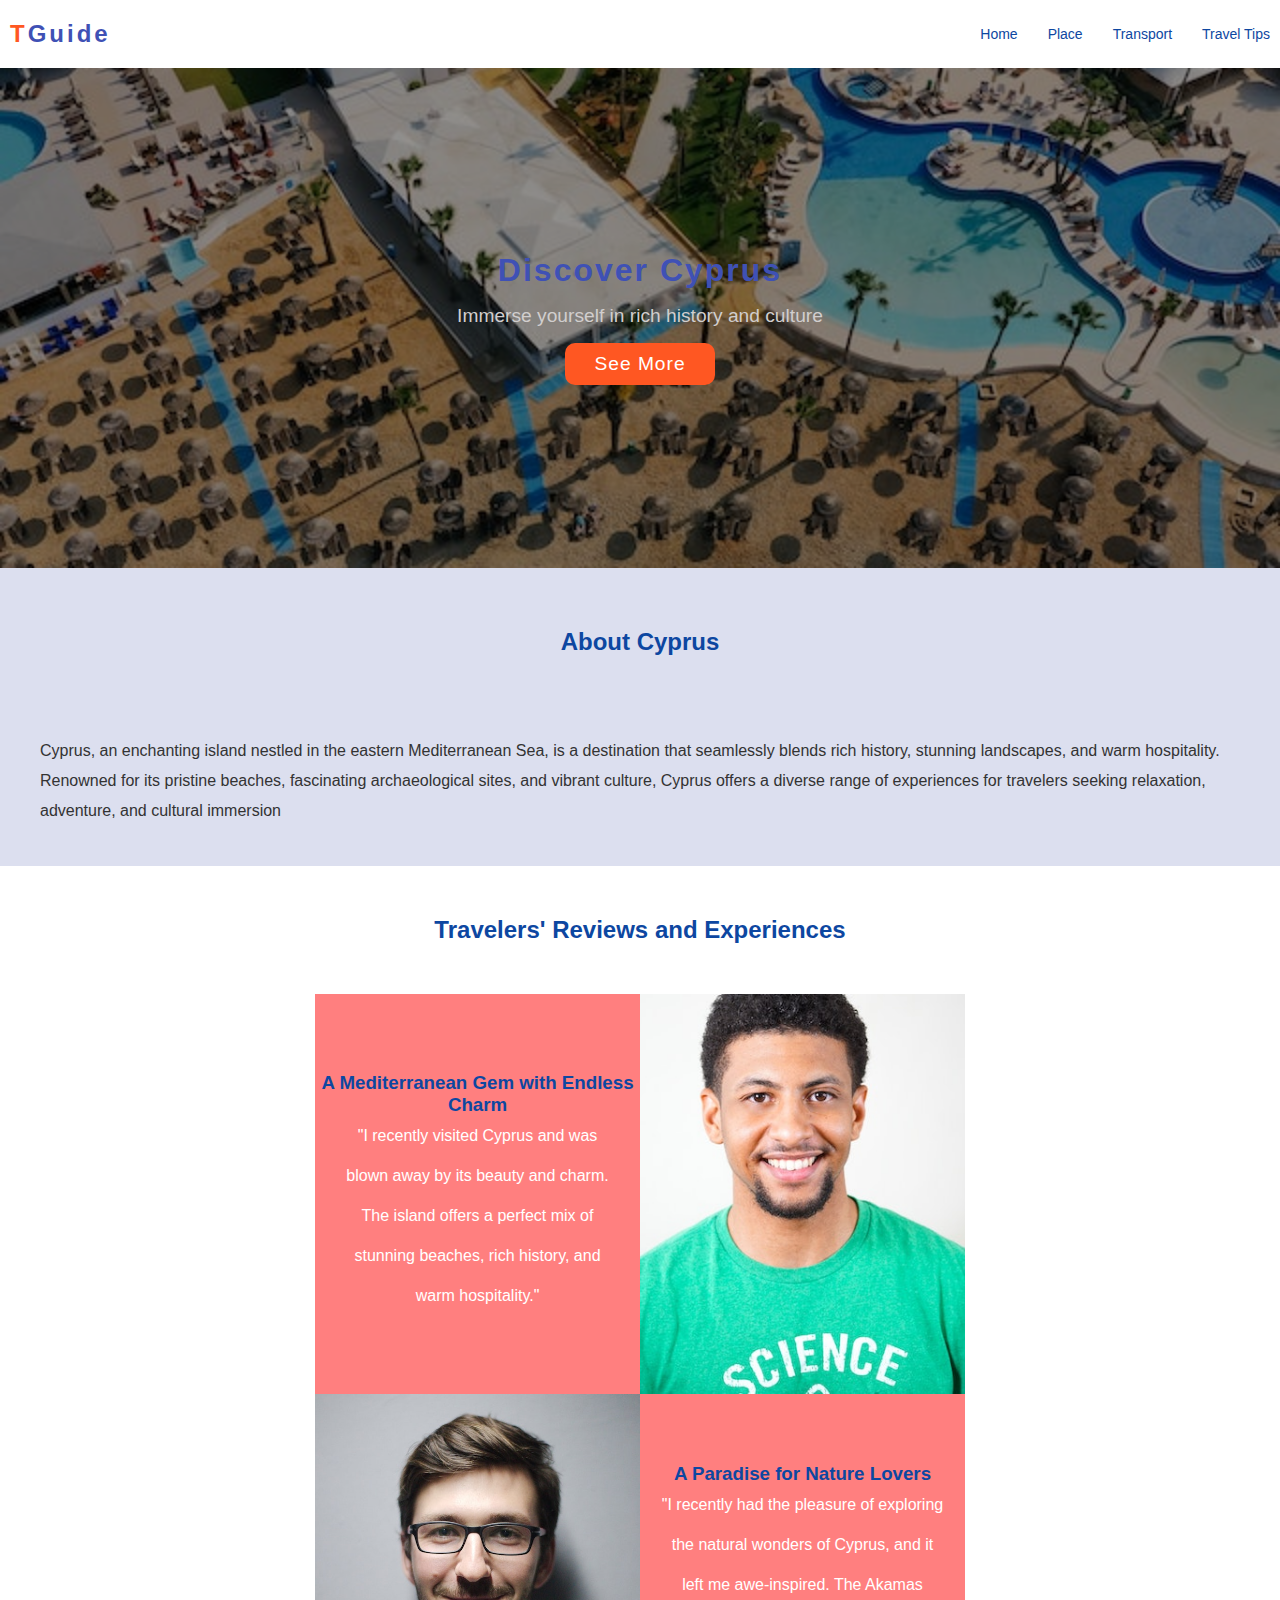
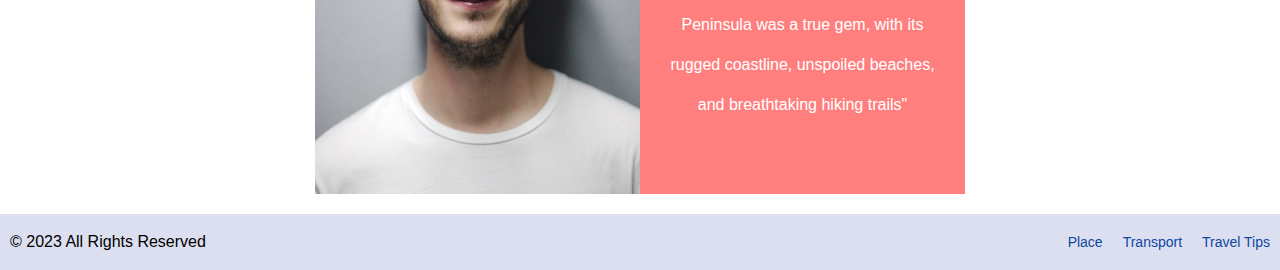
<file: index.html>
<!DOCTYPE html>
<html lang="en">
<head>
    <meta charset="UTF-8">
    <meta name="viewport" content="width=device-width, initial-scale=1.0">
    <link rel="stylesheet" href="style.css">
    <title>Cyprus Tour Guide</title>
</head>
<body>
    <header class="container">
        <nav>
            <a class="logo" href="index.html">TGuide</a>
            <ul class="navLinks">
                <li><a href="index.html" class="nav-link">Home</a></li>
                <li><a href="place.html" class="nav-link">Place</a></li>
                <li><a href="transport.htm" class="nav-link">Transport</a></li>
                <li><a href="travel_tips.html" class="nav-link">Travel Tips</a></li>
            </ul>
        </nav>
    </header>
    <main>
        <div class="heroWrapper">
            
            <article class="hero-article" style="--time-delay: 0s">
                <img src="images/hero1.jpg" alt="Cyprus">
              
                <div class="article-overlay">
                    <h2>Discover Cyprus</h2>
                    <p>Immerse yourself in rich history and culture</p>
                    <a class="btn secondary-btn" href="travel_tips.html">See More</a>
                </div>

            </article>
        </div>

        <div class="aboutWrapper">
            <h2 class="heading">About Cyprus</h2>
            
                <p class="about-text">
                    Cyprus, an enchanting island nestled in the eastern Mediterranean Sea, is a destination that seamlessly blends rich history, stunning landscapes, and warm hospitality. Renowned for its pristine beaches, fascinating archaeological sites, and vibrant culture, Cyprus offers a diverse range of experiences for travelers seeking relaxation, adventure, and cultural immersion 
                </p>
          
        </div>



        <section>
            <h2 class="heading">Travelers' Reviews and Experiences </h2>
            <article class="review">
                <div class="review-content">
                 <img class="review-img" src="images/person1.jpg" alt="person">
                
                 <div class="review-text">
                    <h3>A Mediterranean Gem with Endless Charm</h3>

                    <p>
                        "I recently visited Cyprus and was blown away by its beauty and charm. The island offers a perfect mix of stunning beaches, rich history, and warm hospitality."
                    </p>
                 </div>

                </div>


            </article>

            <article class="review">
                <div class="review-content">
                 <img class="review-img" src="images/person2.jpg" alt="person">
                
                 <div class="review-text">
                    <h3>A Paradise for Nature Lovers</h3>

                    <p>
                        "I recently had the pleasure of exploring the natural wonders of Cyprus, and it left me awe-inspired. The Akamas Peninsula was a true gem, with its rugged coastline, unspoiled beaches, and breathtaking hiking trails"
                    </p>
                 </div>

                </div>


            </article>
        </section>

    </main>

    <footer>
        <p class="footer-text"> © <span id="current-year">2023</span> All Rights Reserved</p>
        <nav class="footerNav">   
            <ul class="footerLinks">
                <li><a href="place.html" class="nav-link">Place</a></li>
                <li><a href="transport.htm" class="nav-link">Transport</a></li>
                <li><a href="travel_tips.html" class="nav-link">Travel Tips</a></li>
            </ul>
        </nav>
    </footer>
    
</body>
</html>
</file>
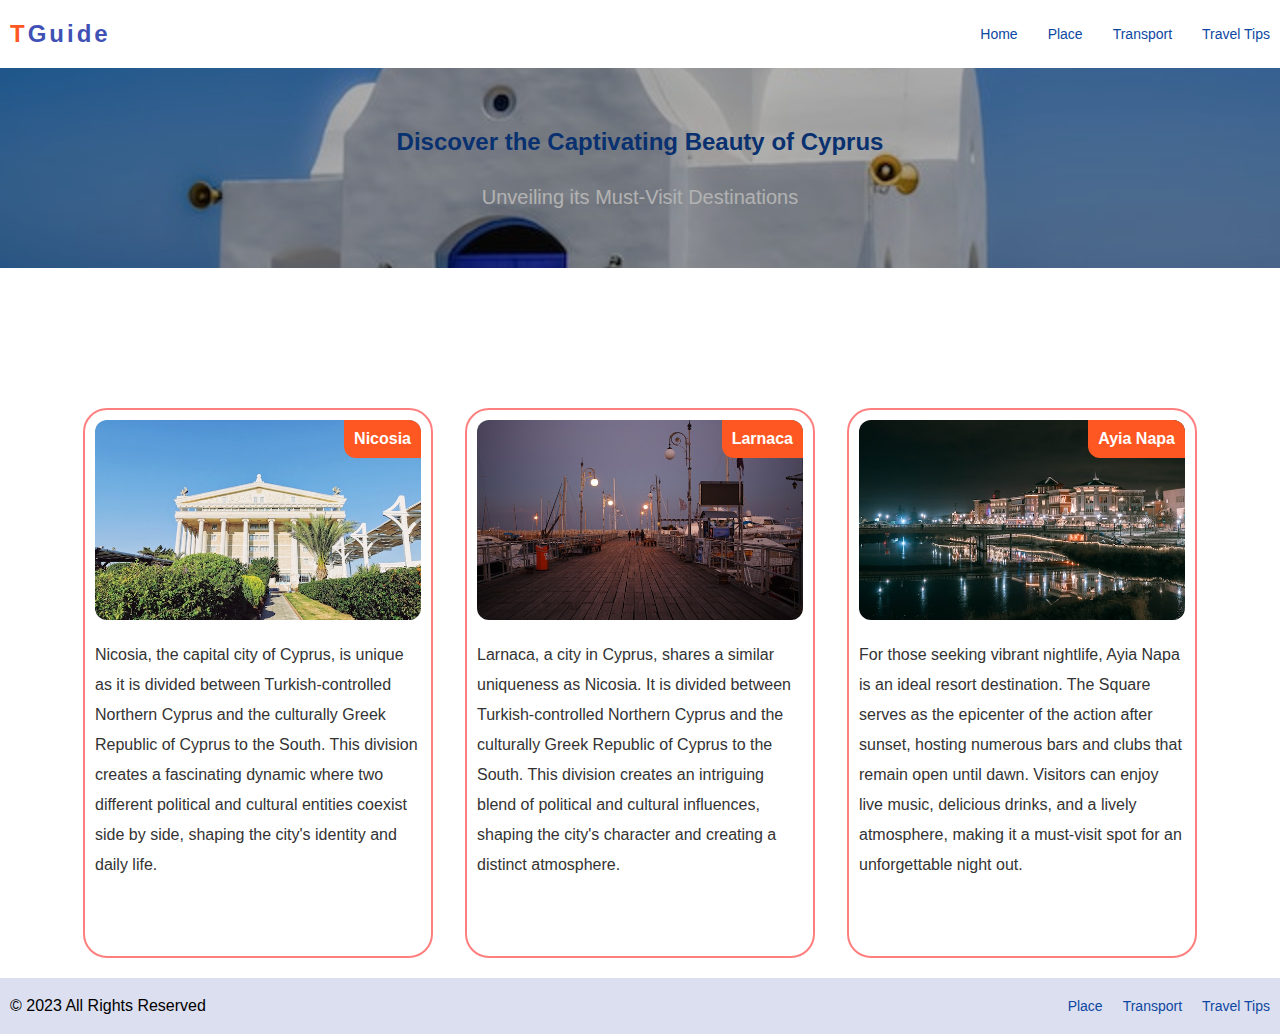
<file: place.html>
<!DOCTYPE html>
<html lang="en">
<head>
    <meta charset="UTF-8">
    <meta name="viewport" content="width=device-width, initial-scale=1.0">
    <link rel="stylesheet" href="style.css">
    <title>Place</title>
</head>
<body>
    <header class="container">
        <nav>
            <a class="logo" href="index.html">TGuide</a>
            <ul class="navLinks">
                <li><a href="index.html" class="nav-link">Home</a></li>
                <li><a href="place.html" class="nav-link">Place</a></li>
                <li><a href="transport.htm" class="nav-link">Transport</a></li>
                <li><a href="travel_tips.html" class="nav-link">Travel Tips</a></li>
            </ul>
        </nav>
    </header>

    <main>
       <div class="heading place-heading">
        <h2>Discover the Captivating Beauty of Cyprus</h2>

        <p>Unveiling its Must-Visit Destinations</p>
       </div>
        <div class="cardRow">

            <div class="card">
                <div class="card-head">
                    <img src="images/nicosia.jpg" alt="nicosia">
                    <h4>Nicosia</h4>
                </div>
                <div class="card-body">
                    
                    <p>
                        Nicosia, the capital city of Cyprus, is unique as it is divided between Turkish-controlled Northern Cyprus and the
                        culturally Greek Republic of Cyprus to the South. This division creates a fascinating dynamic where two different
                        political and cultural entities coexist side by side, shaping the city's identity and daily life.
                    </p>
                </div>
                <div class="card-footer"></div>
            </div>

            <div class="card">
                <div class="card-head">
                    <img src="images/larnaca.jpg" alt="larnaca">
                    <h4>Larnaca</h4>
                </div>
                <div class="card-body">
                   
                    <p>
                        Larnaca, a city in Cyprus, shares a similar uniqueness as Nicosia. It is divided between Turkish-controlled Northern
                        Cyprus and the culturally Greek Republic of Cyprus to the South. This division creates an intriguing blend of political
                        and cultural influences, shaping the city's character and creating a distinct atmosphere.
                    </p>
                </div>
                <div class="card-footer"></div>
            </div>


            <div class="card">
                <div class="card-head">
                    <img src="images/ayanapa.jpg" alt="Ayia Napa">
                    <h4>Ayia Napa</h4>
                </div>
                <div class="card-body">
                    
                    <p>
                    For those seeking vibrant nightlife, Ayia Napa is an ideal resort destination. The Square serves as the epicenter of the
                    action after sunset, hosting numerous bars and clubs that remain open until dawn. Visitors can enjoy live music,
                    delicious drinks, and a lively atmosphere, making it a must-visit spot for an unforgettable night out.
                    </p>
                </div>
                <div class="card-footer"></div>
            </div>

        </div>
    </main>
 
    <footer>
        <p class="footer-text"> © <span id="current-year">2023</span> All Rights Reserved</p>
        <nav class="footerNav">
            <ul class="footerLinks">
                <li><a href="place.html" class="nav-link">Place</a></li>
                <li><a href="transport.htm" class="nav-link">Transport</a></li>
                <li><a href="travel_tips.html" class="nav-link">Travel Tips</a></li>
            </ul>
        </nav>
    </footer>
</body>
</html>
</file>
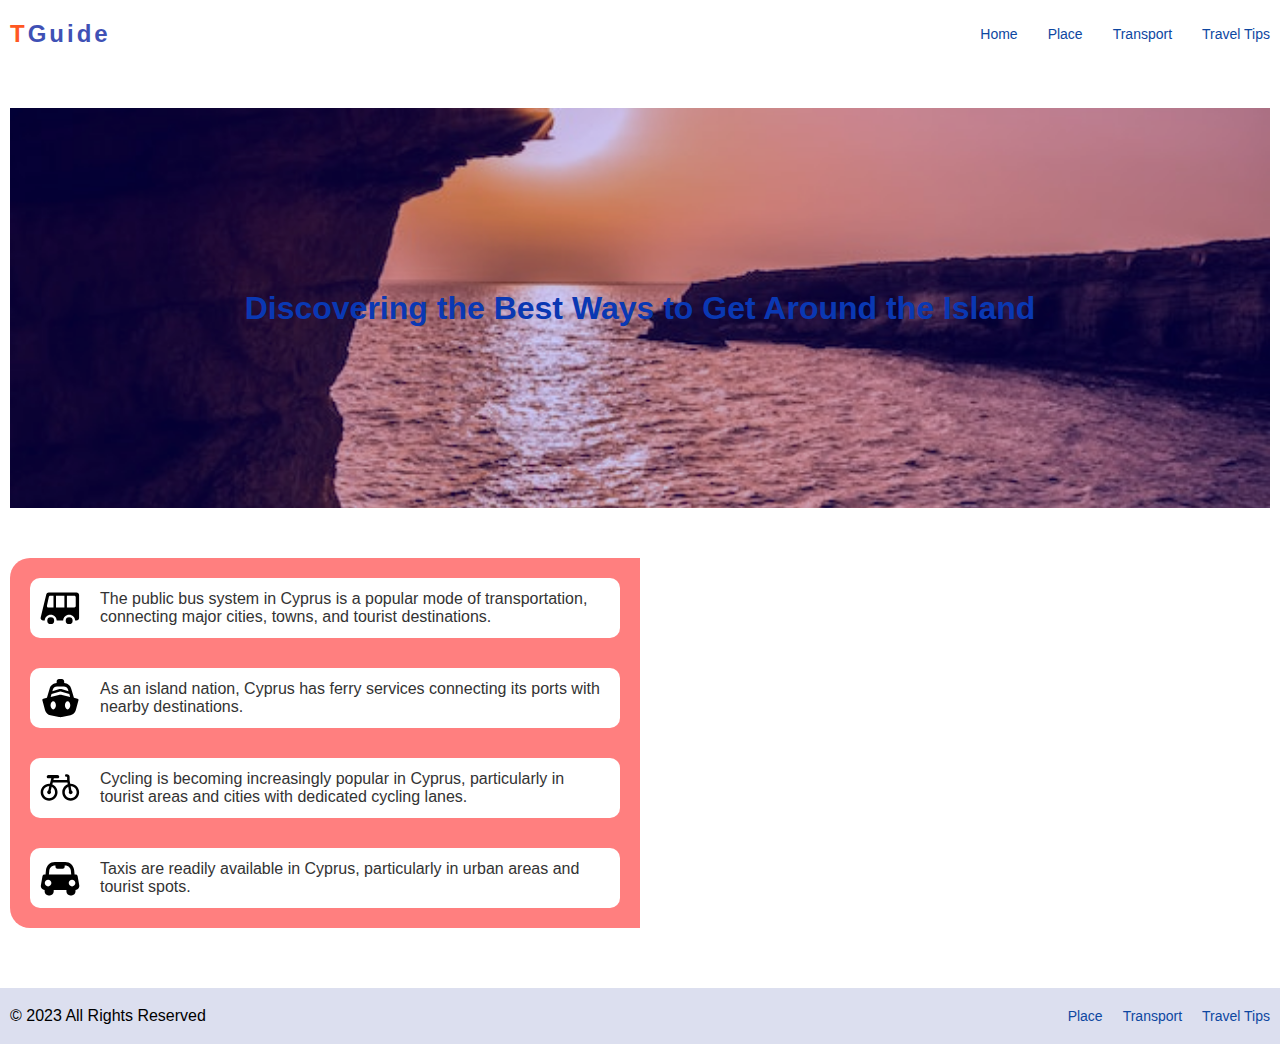
<file: transport.htm>
<!DOCTYPE html>
<html lang="en">
<head>
    <meta charset="UTF-8">
    <meta name="viewport" content="width=device-width, initial-scale=1.0">
    <link rel="stylesheet" href="style.css">
    <title>Transport</title>
</head>
<body>
    <header class="container">
        <nav>
            <a class="logo" href="index.html">TGuide</a>
            <ul class="navLinks">
                <li><a href="index.html" class="nav-link">Home</a></li>
                <li><a href="place.html" class="nav-link">Place</a></li>
                <li><a href="transport.htm" class="nav-link">Transport</a></li>
                <li><a href="travel_tips.html" class="nav-link">Travel Tips</a></li>
            </ul>
        </nav>
    </header>
    <main>
        <div class="transport">
            <div class="transport-heading">
                <h3>Discovering the Best Ways to Get Around the Island </h3>
            </div>
            <div class="transport-content">
        
                <div class="transport-text">
                    <ul class="transport-list">
                        <li>
                            <i>
                            <img src="images/Tourism-Icons_bus.svg" alt="svg">
                            </i>
                            <p>
                                The public bus system in Cyprus is a popular mode of transportation, connecting major cities, towns, and tourist
                                destinations.
                                
                            </p>
                        </li>

                        <li>
                            <i>
                            <img src="images/Tourism-Icons_boat.svg" alt="svg">
                            </i>
                            <p>
                                As an island nation, Cyprus has ferry services connecting its ports with nearby destinations.
                            </p>
                        </li>

                        <li>
                            <i>
                            <img src="images/Tourism-Icons_bycicle.svg" alt="svg">
                            </i>
                            <p>
                                Cycling is becoming increasingly popular in Cyprus, particularly in tourist areas and cities with dedicated cycling
                                lanes.
                            </p>
                        </li>

                        <li>
                            <i>
                            <img src="images/Tourism-Icons_car.svg" alt="svg">
                            </i>
                            <p>
                                Taxis are readily available in Cyprus, particularly in urban areas and tourist spots.
                            </p>
                        </li>
                    </ul>
                </div>

       <div class="transport-img">
                <iframe
                    src="https://www.google.com/maps/embed?pb=!1m18!1m12!1m3!1d397925.1230872681!2d33.18208678782204!3d35.173930531156775!2m3!1f0!2f0!3f0!3m2!1i1024!2i768!4f13.1!3m3!1m2!1s0x14e8a7861ccf2d8f%3A0x7eb5886f4a4fa59a!2sCyprus!5e0!3m2!1sen!2sus!4v1625862353286!5m2!1sen!2sus"
                    allowfullscreen></iframe>
       </div>
        
            </div>
            </div>
    </main>


    <footer>
        <p class="footer-text"> © <span id="current-year">2023</span> All Rights Reserved</p>
        <nav class="footerNav">
            <ul class="footerLinks">
                <li><a href="place.html" class="nav-link">Place</a></li>
                <li><a href="transport.htm" class="nav-link">Transport</a></li>
                <li><a href="travel_tips.html" class="nav-link">Travel Tips</a></li>
            </ul>
        </nav>
    </footer>
</body>
</html>
</file>
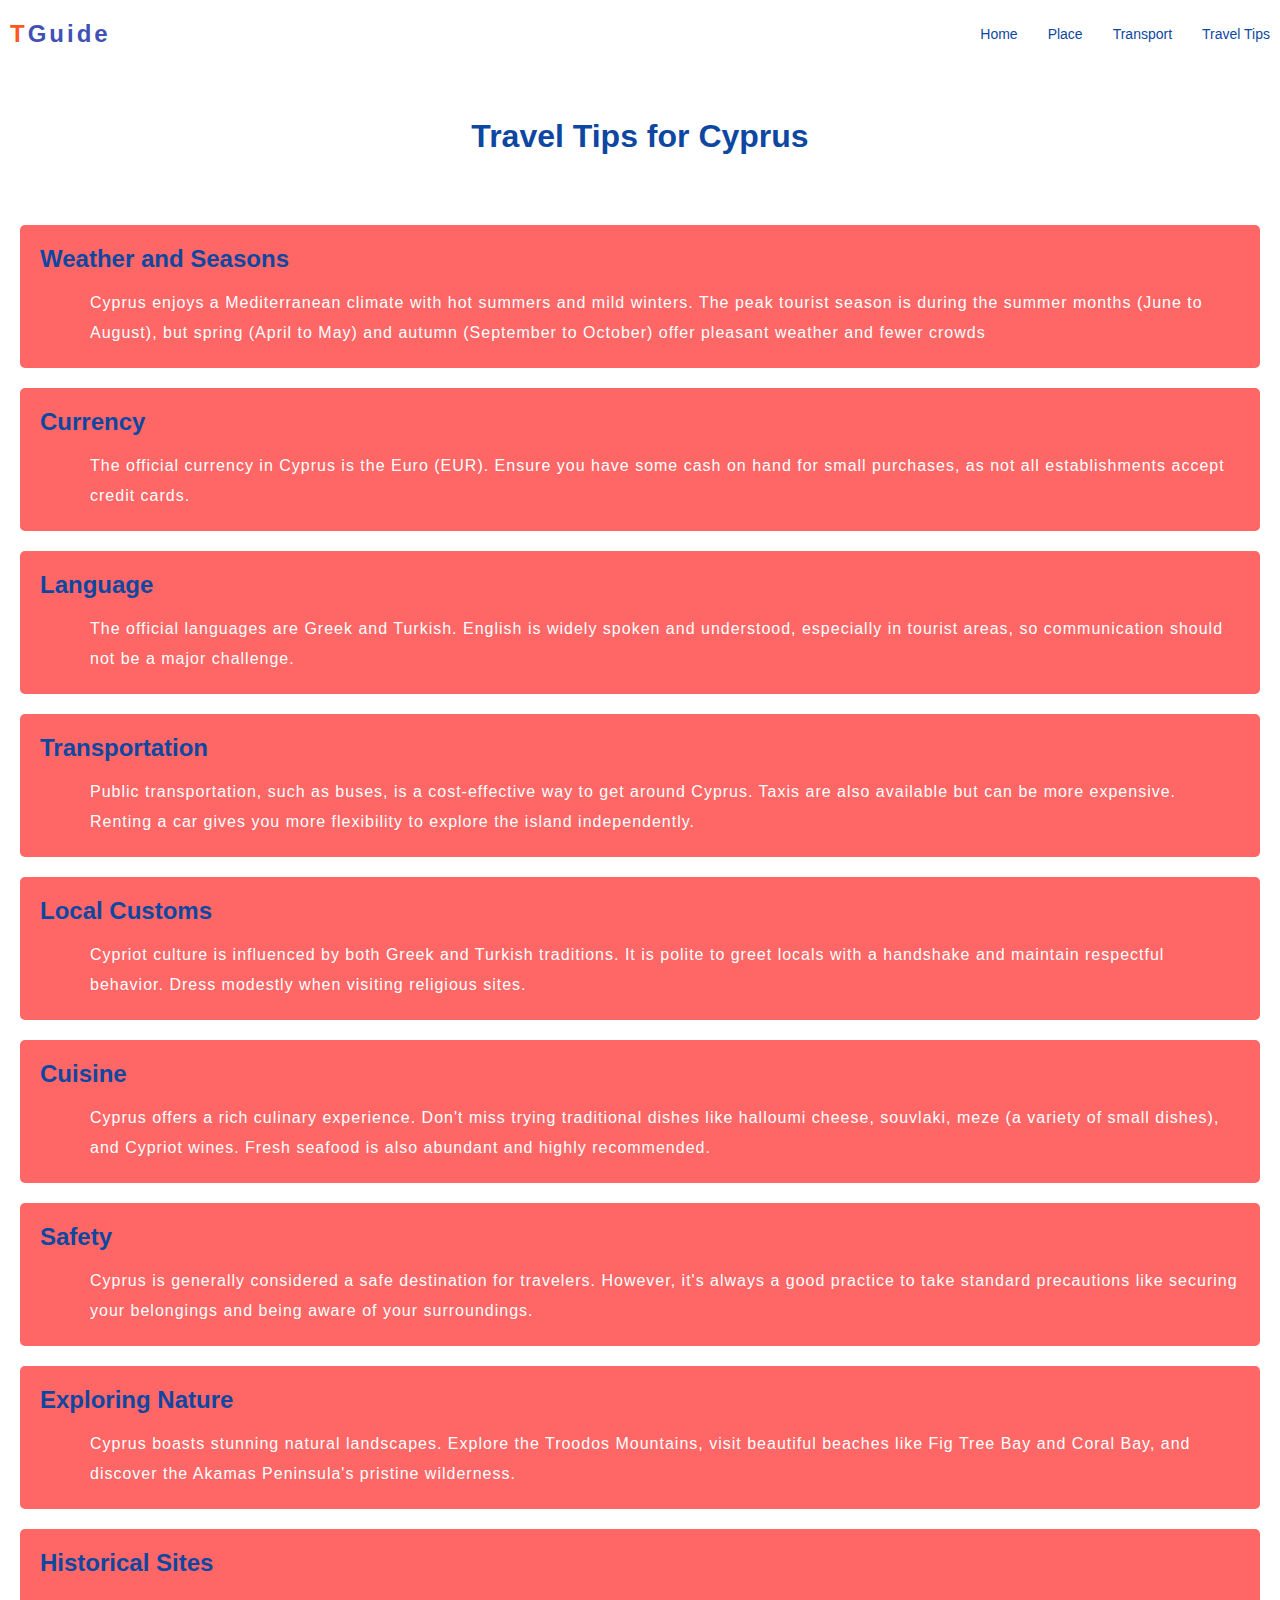
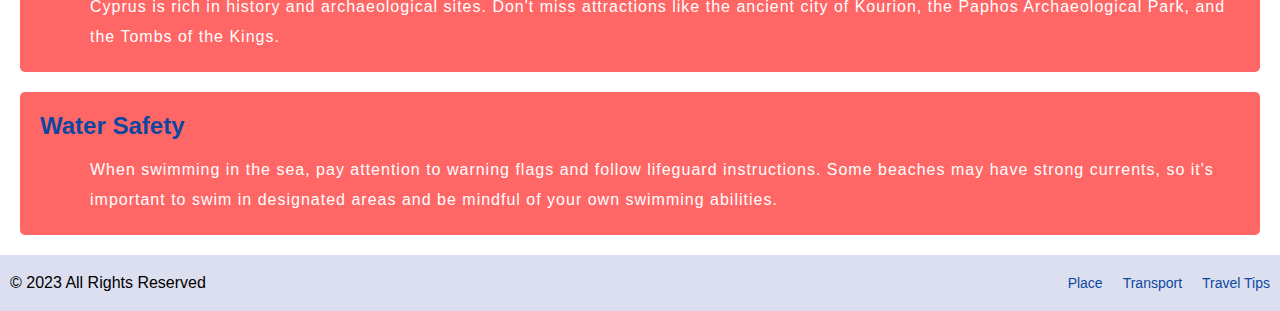
<file: travel_tips.html>
<!DOCTYPE html>
<html lang="en">
<head>
    <meta charset="UTF-8">
    <meta name="viewport" content="width=device-width, initial-scale=1.0">
    <link rel="stylesheet" href="style.css">
    <title>Travel Tips for Cyprus</title>
</head>
<body>
    <header class="container">
        <nav>
            <a class="logo" href="index.html">TGuide</a>
            <ul class="navLinks">
                <li><a href="index.html" class="nav-link">Home</a></li>
                <li><a href="place.html" class="nav-link">Place</a></li>
                <li><a href="transport.htm" class="nav-link">Transport</a></li>
                <li><a href="travel_tips.html" class="nav-link">Travel Tips</a></li>
            </ul>
        </nav>
    </header>

    <main>

        <section class="tips">
        <h1 class="heading">Travel Tips for Cyprus</h1>

        <article>
            <h2>Weather and Seasons</h2>
            <p>Cyprus enjoys a Mediterranean climate with hot summers and mild winters. The peak tourist season is during the
                summer
                months (June to August), but spring (April to May) and autumn (September to October) offer pleasant weather and
                fewer crowds</p>
        </article>

        <article>
            <h2>Currency</h2>
            <p>The official currency in Cyprus is the Euro (EUR). Ensure you have some cash on hand for small purchases, as not all
            establishments accept credit cards.</p>
        </article>

        <article>
            <h2>Language</h2>
            <p>The official languages are Greek and Turkish. English is widely spoken and understood, especially in tourist areas, so
            communication should not be a major challenge. </p>
        </article>

        <article>
            <h2>Transportation</h2>
            <p>Public transportation, such as buses, is a cost-effective way to get around Cyprus. Taxis are also available but can be
            more expensive. Renting a car gives you more flexibility to explore the island independently.</p>
        </article>

        <article>
            <h2>Local Customs</h2>
            <p>Cypriot culture is influenced by both Greek and Turkish traditions. It is polite to greet locals with a handshake and
            maintain respectful behavior. Dress modestly when visiting religious sites.</p>
        </article>

        <article>
            <h2>Cuisine</h2>
            <p>Cyprus offers a rich culinary experience. Don't miss trying traditional dishes like halloumi cheese, souvlaki, meze (a
            variety of small dishes), and Cypriot wines. Fresh seafood is also abundant and highly recommended.</p>
        </article>

        <article>
            <h2>Safety</h2>
            <p>Cyprus is generally considered a safe destination for travelers. However, it's always a good practice to take standard
            precautions like securing your belongings and being aware of your surroundings.</p>
        </article>


        <article>
            <h2>Exploring Nature</h2>
            <p>Cyprus boasts stunning natural landscapes. Explore the Troodos Mountains, visit beautiful beaches like Fig Tree Bay and
            Coral Bay, and discover the Akamas Peninsula's pristine wilderness.</p>
        </article>


        <article>
            <h2>Historical Sites</h2>
            <p>Cyprus is rich in history and archaeological sites. Don't miss attractions like the ancient city of Kourion, the Paphos
            Archaeological Park, and the Tombs of the Kings.</p>
        </article>

        <article>
            <h2>Water Safety</h2>
            <p>When swimming in the sea, pay attention to warning flags and follow lifeguard instructions. Some beaches may have strong
            currents, so it's important to swim in designated areas and be mindful of your own swimming abilities.</p>
        </article>


        </section>
    </main>


    <footer>
        <p class="footer-text"> © <span id="current-year">2023</span> All Rights Reserved</p>
        <nav class="footerNav">
            <ul class="footerLinks">
                <li><a href="place.html" class="nav-link">Place</a></li>
                <li><a href="transport.htm" class="nav-link">Transport</a></li>
                <li><a href="travel_tips.html" class="nav-link">Travel Tips</a></li>
            </ul>
        </nav>
    </footer>
</body>
</html>
</file>
<file: style.css>
* {
  margin: 0;
  padding: 0;
  box-sizing: border-box;
  text-decoration: none;
  list-style: none;
}

@import url("https://fonts.googleapis.com/css?family=Open+Sans:400,400i,700|Montserrat:700&display=swap");

body {
  font-family: "Open Sans", sans-serif;
  background-color: #ffffff;
  display: flex;
  flex-direction: column;
  min-height: 100vh;
}

h1,
h2,
h3 {
  font-family: "Montserrat", sans-serif;
  color: #0d47a1;
}

main {
  margin-bottom: 20px;
}

img {
  width: 100%;
  height: 100%;
  object-fit: cover;
}

i img {
  height: 40px;
  width: 40px;
  display: block;
}

.container {
  padding: 0 10px;
}

.btn {
  display: block;
  max-width: 150px;
  letter-spacing: 1px;
  text-transform: capitalize;
  width: 100%;
  margin: 0 auto;
  text-align: center;
  font-size: 1.2rem;
  font-size: bold;
  padding: 10px;
  border-radius: 10px;
}

.heading {
  text-align: center;
  padding: 50px 0;
}
/* Header Style  */

.logo {
  color: #3f51b5;
  font-size: 24px;
  font-weight: bold;
  display: block;
  letter-spacing: 3px;
  margin-right: auto;
}

.logo::first-letter {
  color: #ff5722;
}

.secondary-btn {
  background: #ff5722;
  color: #ffffff;
  transition: all 0.5s ease;
}
.secondary-btn:hover {
  outline: 1px solid #ff5722;
  color: #ff5722;
  background: #ffffff;
}

nav {
  width: 100%;
  display: flex;
  flex-wrap: wrap;
  justify-content: space-between;
  align-items: center;
  padding: 20px 0;
}

.navLinks {
  display: flex;
  justify-content: space-between;
  align-items: center;
  gap: 30px;
}

.nav-link {
  color: #0d47a1;
  display: block;
  font-size: 14px;
}

.nav-link:hover {
  color: #ff5722;
}

/* Hero  */

.heroWrapper {
  position: relative;
  overflow: hidden;
  height: 500px;
}

.hero-article {
  position: absolute;
  inset: 0;
}

.article-overlay {
  display: flex;
  flex-direction: column;
  align-items: center;
  justify-content: center;
  gap: 16px;
  position: absolute;
  top: 0;
  height: 100%;
  width: 100%;
  background: black;
  color: white;
  background: rgba(0, 0, 0, 0.4);
}

.article-overlay h2 {
  letter-spacing: 2px;
  color: #3f51b5;
  font-size: 2rem;
}

.article-overlay p {
  color: #d1cece;
  font-size: 1.2rem;
}

/* About  */

.aboutWrapper {
  color: #333333;
  padding: 10px;
  background: #dcdfef;
}

.about-text {
  line-height: 30px;
  padding: 30px;
}

/* Review  */

.review {
  max-width: 650px;
  margin: auto;
}

.review-content {
  display: flex;
  justify-content: center;
  align-items: center;
  height: 400px;
}

.review:nth-child(2) .review-content {
  flex-direction: row-reverse;
}

.review-img {
  display: block;
  width: 50%;
}

.review-text {
  width: 50%;
  background: rgba(255, 0, 0, 0.5);
  text-align: center;
  padding: 20px 0;
  height: 100%;
  display: flex;
  flex-direction: column;
  justify-content: center;
}

.review-text p {
  color: white;
  font-family: "Open Sans", sans-serif;
  line-height: 40px;
  padding: 0 20px;
}

/* Card  */

.cardRow {
  width: 100%;
  display: flex;
  justify-content: center;
  align-items: center;
  flex-wrap: wrap;
  gap: 32px;
  max-width: 1200px;
  margin: 140px auto auto;
}

.card {
  width: 100%;
  border: 2px solid rgba(255, 0, 0, 0.5);
  max-width: 350px;
  padding: 10px;
  border-radius: 24px;
  display: flex;
  flex-direction: column;
  height: 550px;
}

.card-head {
  height: 200px;
  position: relative;
}
.card-head h4 {
  position: absolute;
  top: 0;
  right: 0;
  padding: 10px;
  background: #ff5722;
  border-top-right-radius: 12px;
  border-bottom-left-radius: 12px;
  color: #ffffff;
}

.card-head img {
  border-radius: 12px;
  overflow: hidden;
}

.card-body {
  display: flex;
  flex-direction: column;
  gap: 16px;
  margin-top: 20px;
}

.card-body p {
  line-height: 30px;
  color: #333333;
  font-weight: 300;
}

/* Place  */

.place-heading {
  position: relative;
  height: 200px;
  background-image: url(images/hero3.jpg);
  background-size: cover;
  background-repeat: no-repeat;
  background-position: center;
  margin-bottom: 20px;
  display: flex;
  flex-direction: column;
  justify-content: center;
  align-items: center;
  gap: 30px;
}
.place-heading p {
  font-size: 20px;
  color: #333333;
  color: white;
}

.place-heading::before {
  content: "";
  position: absolute;
  top: 0;
  left: 0;
  width: 100%;
  height: 100%;
  background-color: rgba(0, 0, 0, 0.3);
}

/* Transport  */

.transport-heading {
  width: 100%;
  position: relative;
  height: 400px;
  background-image: url(images/hero2.jpg);
  background-size: cover;
  background-repeat: no-repeat;
  background-position: center;
  margin-bottom: 20px;
  display: flex;
  flex-direction: column;
  justify-content: center;
  align-items: center;
}

.transport-heading::before {
  content: "";
  position: absolute;
  top: 0;
  left: 0;
  width: 100%;
  height: 100%;
  background-color: rgba(0, 0, 255, 0.2);
}

.transport-heading h3 {
  font-size: 2rem;
  text-align: center;
}

.transport {
  height: 100%;
  display: flex;
  flex-direction: column;
  justify-content: center;
  align-items: center;
  gap: 30px;
  padding: 40px 10px;
}

.transport-content {
  width: 100%;
  display: flex;
  justify-content: space-between;
}

.transport-text {
  width: 50%;
  height: 100%;
  background: rgba(255, 0, 0, 0.5);
  padding: 20px;
  border-top-left-radius: 20px;
  border-bottom-left-radius: 20px;
}

.transport-img {
  width: 50%;
}

.transport-img iframe {
  border-top-right-radius: 20px;
  border-bottom-right-radius: 20px;
  height: 100%;
  width: 100%;
  border: none;
}

.transport-list {
  display: flex;
  flex-direction: column;
  gap: 30px;
}

.transport-list li {
  display: flex;
  align-items: center;
  gap: 20px;
  background: #ffffff;
  padding: 10px;
  border-radius: 10px;
  color: #333333;
}

/* Tips  */

.tips {
  display: flex;
  flex-direction: column;
  gap: 20px;
  padding: 0 20px;
}

.tips article {
  display: flex;
  flex-direction: column;
  gap: 15px;
  padding: 20px;
  border-radius: 5px;
  background: rgba(255, 0, 0, 0.6);
}

.tips article p {
  padding-left: 50px;
  color: #ffffff;
  line-height: 30px;
  letter-spacing: 1px;
}

/* Footer  */

footer {
  padding: 0 10px;
  background: #dcdfef;
  display: flex;
  justify-content: center;
  align-items: center;
  margin-top: auto;
}

.footerLinks {
  display: flex;
  gap: 20px;
  flex-wrap: wrap;
  margin-left: auto;
}

.footer-text {
  width: 100%;
}

/* Media Queries */

@media screen and (max-width: 600px) {
  nav {
    justify-content: center;
    gap: 20px;
  }

  .logo {
    width: 100%;
    text-align: center;
  }

  .navLinks {
    width: 100%;
    gap: 0;
  }

  /* Review  */

  .review-content {
    flex-direction: column;
    height: auto;
  }

  .review-img {
    width: 100%;
    max-height: 300px;
  }

  .review-text {
    width: 100%;
  }

  .review:nth-child(2) .review-content {
    flex-direction: column;
  }

  /* Card  */

  .cardRow {
    padding: 0 20px;
    margin: auto;
  }

  .card {
    min-width: 100%;
    height: auto;
  }

  .card-head {
    max-height: 60%;
  }
  .card-body {
    height: 40%;
  }

  /* Transport  */

  .transport-content {
    flex-direction: column-reverse;
  }

  .transport-text {
    width: 100%;
    border-top-left-radius: 0;
    border-bottom-left-radius: 20px;
    border-bottom-right-radius: 20px;
  }

  .transport-img {
    width: 100%;
    height: 300px;
  }
  .transport-img iframe {
    border-top-left-radius: 20px;
    border-top-right-radius: 20px;
    border-bottom-right-radius: 0;
  }

  /* Tips  */

  .tips article p {
    padding-left: 25px;
  }

  /* Footer  */

  footer {
    flex-wrap: wrap;
    flex-direction: column-reverse;
  }

  .footer-text {
    text-align: center;
  }

  .footerLinks {
    margin: auto;
  }
}
</file>
